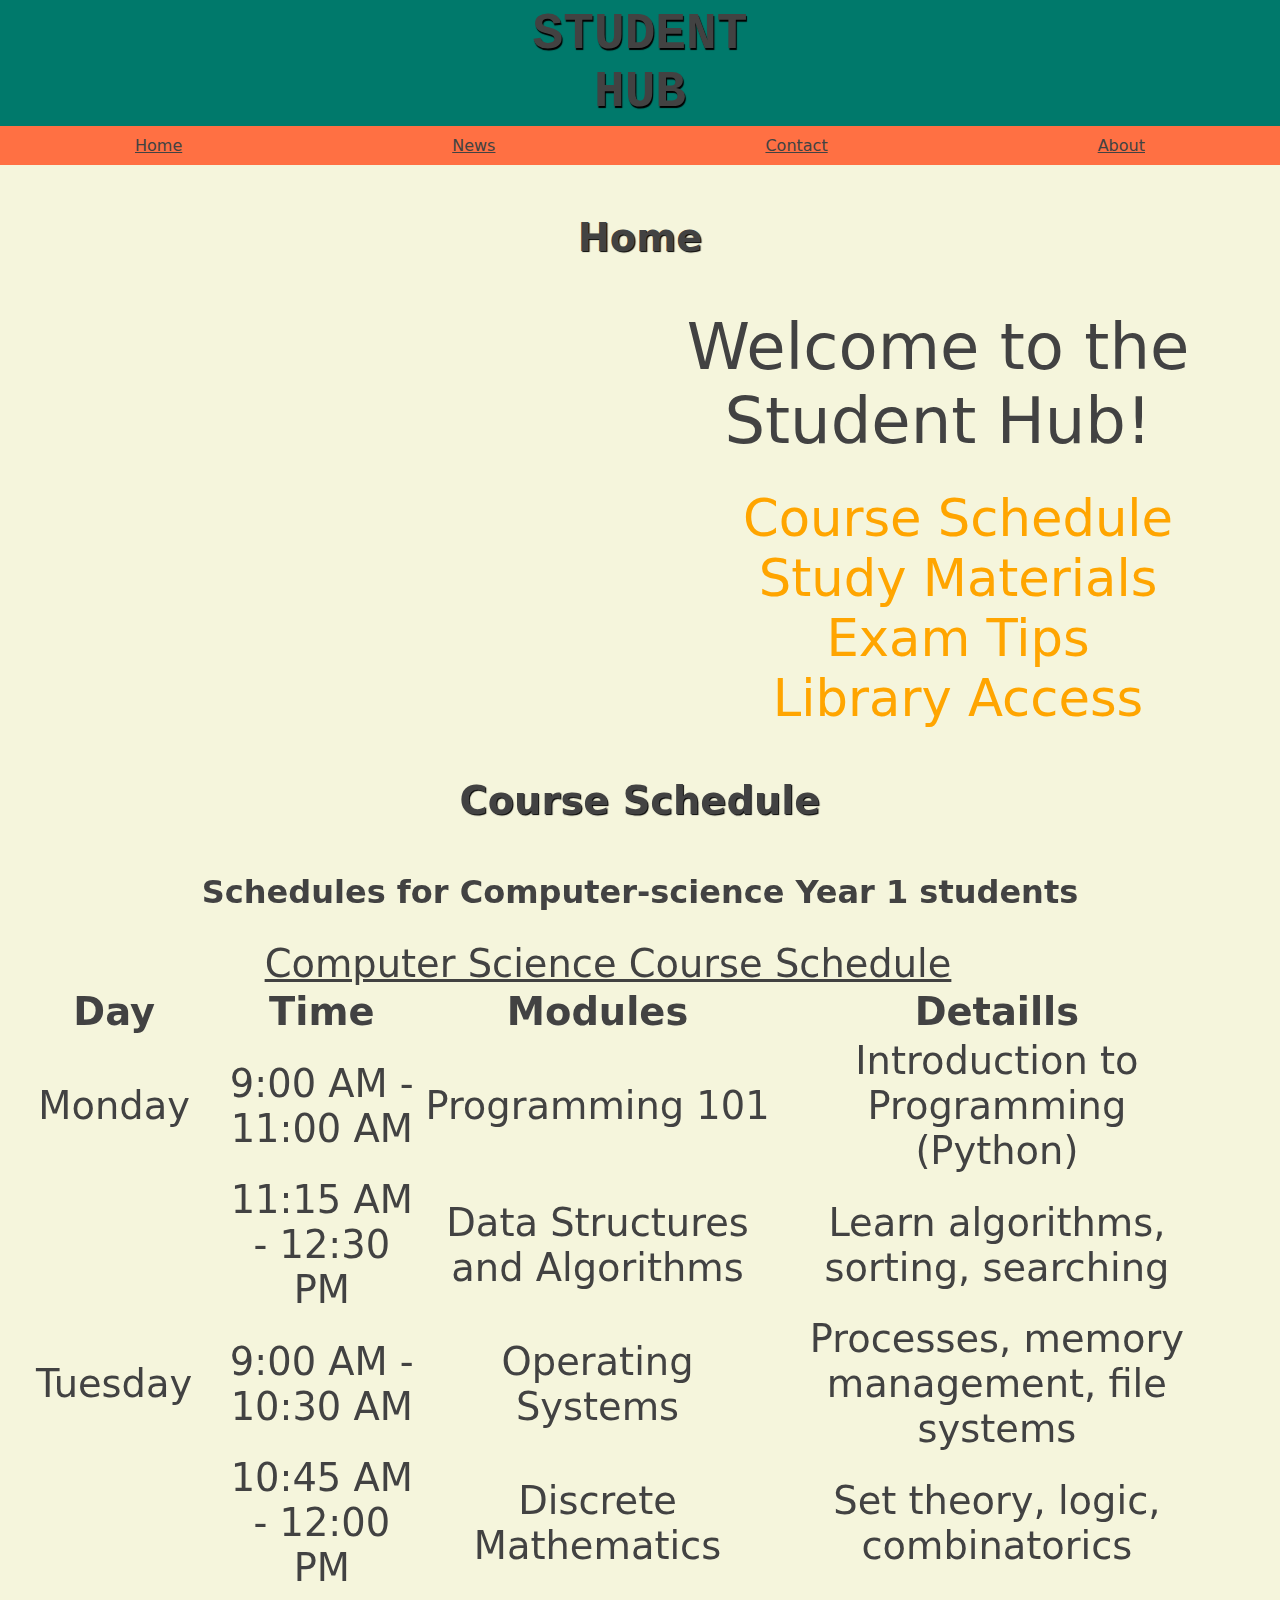
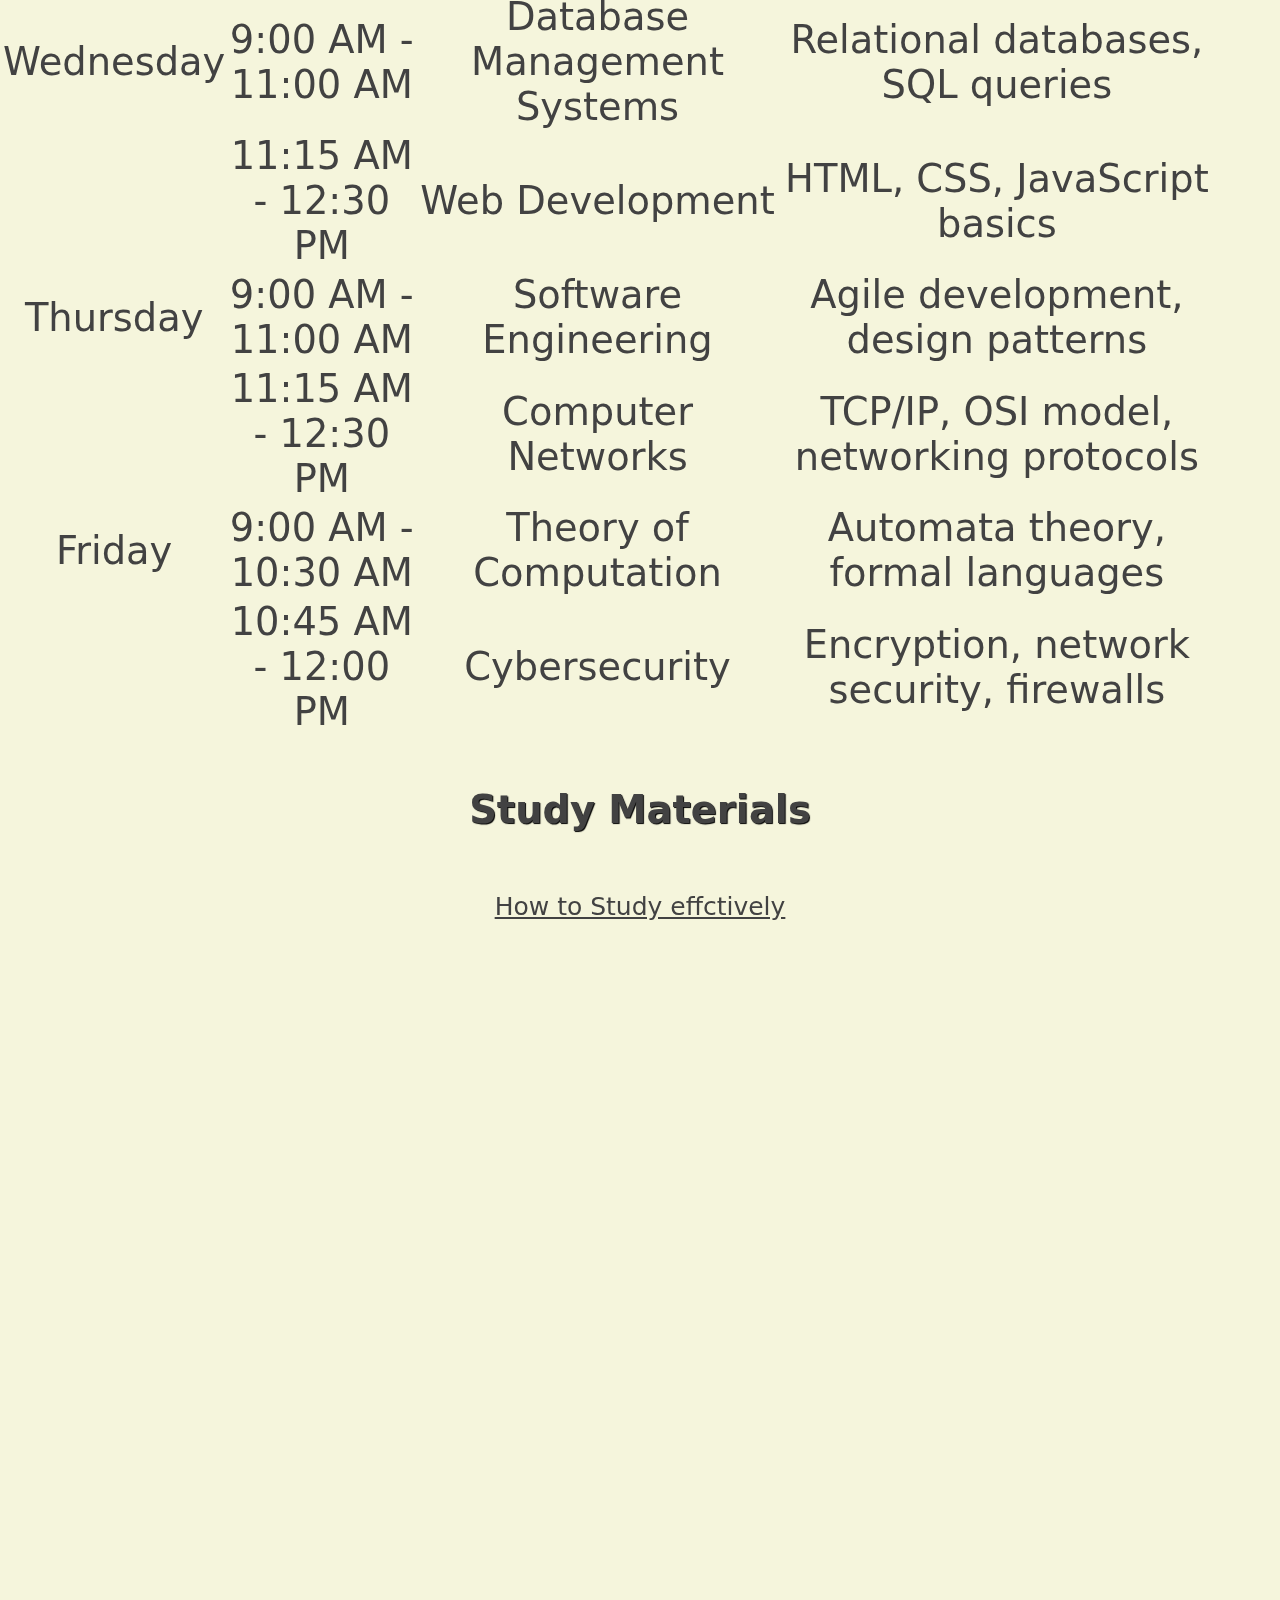
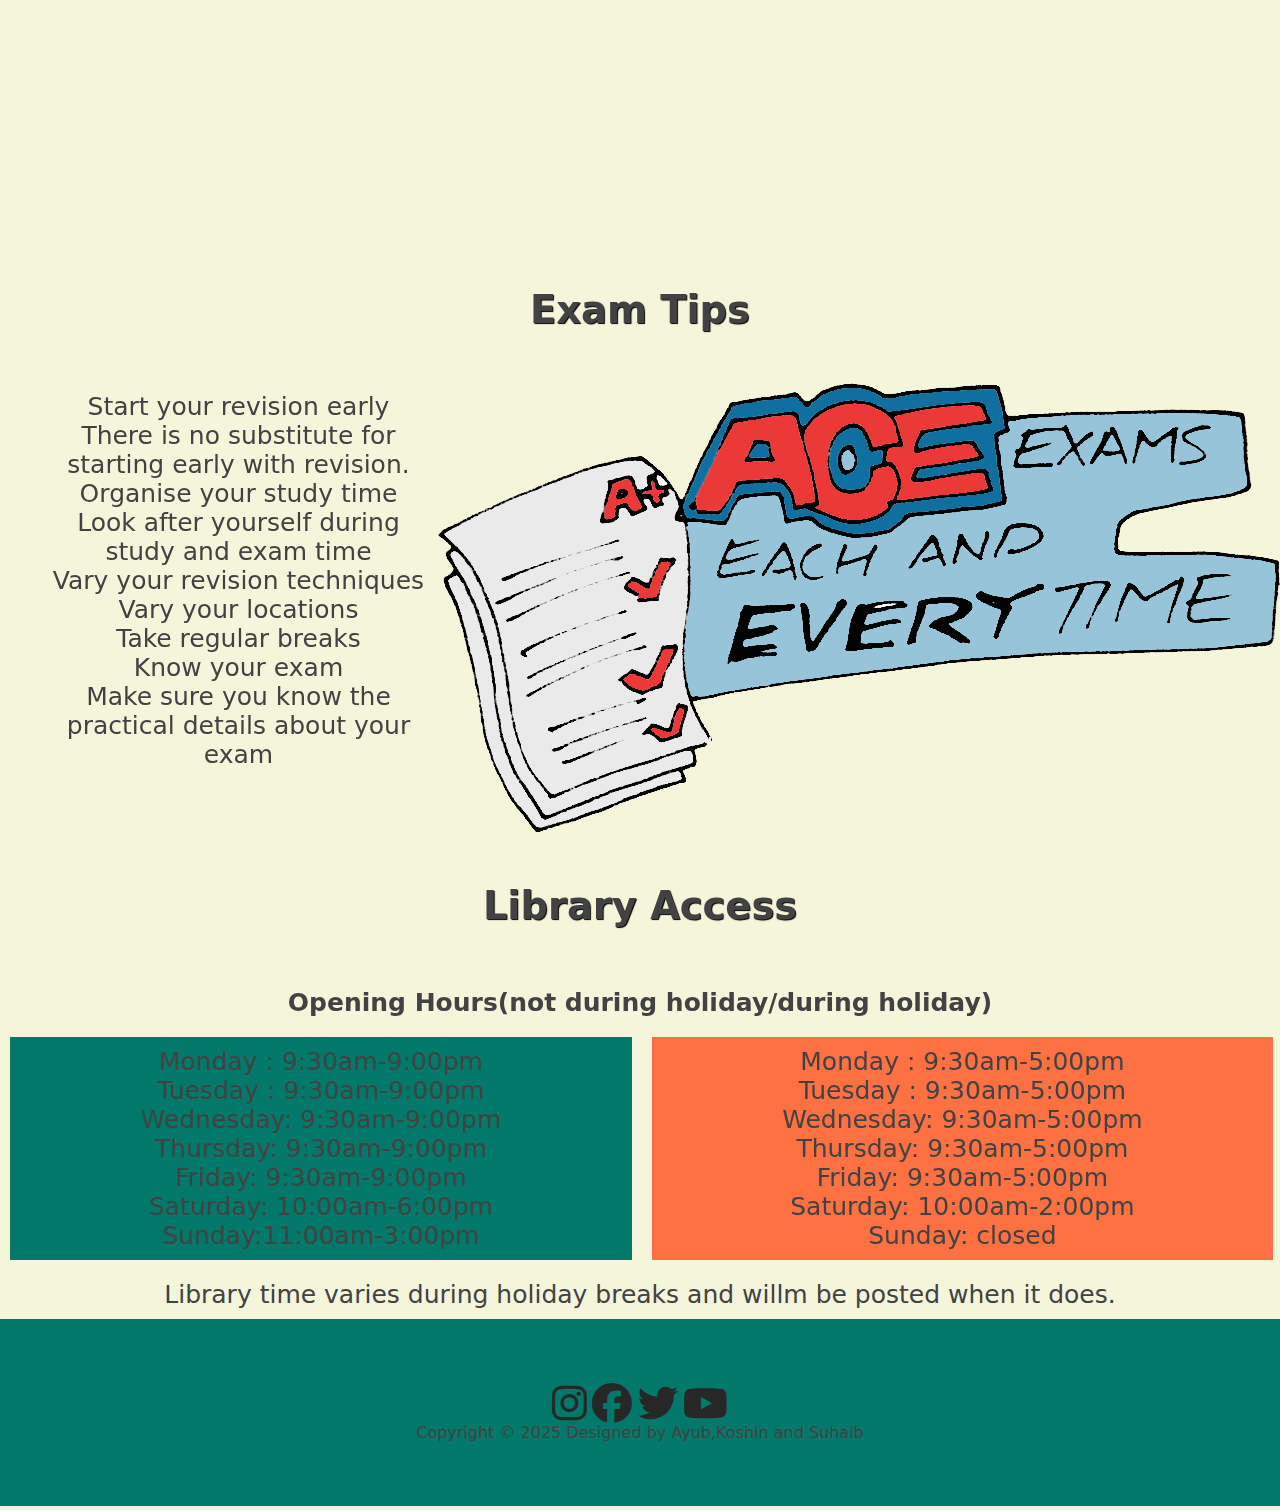
<file: index.html>
<!DOCTYPE html>
<meta charset="utf-8">
<html lang="en-UK">
<head>
    <meta name="viewport" content="width=device-width, initial-scale=1.0"> 
    <link rel="stylesheet" href="Styles1.css">
    <link rel="stylesheet" type="icon" href="favicon.ico">
    <link rel="stylesheet" href="https://cdnjs.cloudflare.com/ajax/libs/font-awesome/6.7.2/css/all.min.css" 
    integrity="sha512-Evv84Mr4kqVGRNSgIGL/F/aIDqQb7xQ2vcrdIwxfjThSH8CSR7PBEakCr51Ck+w+/U6swU2Im1vVX0SVk9ABhg==" crossorigin="anonymous"
     referrerpolicy="no-referrer"/>

<title>Student Hub</title>

</head>

<body>

<div class="Header fontColour "><pre>STUDENT
HUB</pre></h1></div>

  
<div class="container fontColour">
  <div class ="item item-1"><a href="#home" target="none">Home</a></div>
  <div class="item item-2"><a href="News.html" target="">News</a></div>
  <div class="item item-3"><a href="contact.html" target="">Contact</a></div>
  <div class="item item-4"><a href="About.html" target="">About</a></div>
</ul>
</div>

<h1 id="home" class="Home fontColour">Home</h1>



<div class="container">
  <div class="video"><iframe width="450" height="250" src="https://www.youtube.com/embed/NkIrMCYSbnw" title="Welcome to Goldsmiths"
   frameborder="0" allow="accelerometer; autoplay; clipboard-write; encrypted-media; gyroscope; picture-in-picture; web-share" 
   referrerpolicy="strict-origin-when-cross-origin" allowfullscreen></iframe></div>


<div class="text container fontColour">
 <div class="Content"> 
  <p>Welcome to the Student Hub!</p> 
  <ul>
  
    <li><a href="#Course">Course Schedule</a></li>
    <li><a href="#Study">Study Materials</a></li>
    <li><a href="#Exam">Exam Tips</a></li>
    <li><a href="#Library">Library Access</a></li>
  </ul></div>
</p> </div>
</div>


<div id="Course" class="Home fontColour">Course Schedule</div>
<h1 class=" fontColour centre paddingBottom">Schedules for Computer-science Year 1 students</h1>
 <div class="container">

  <table class="schedule schedule1 centre fontColour fontsize">
    <caption class="underline">Computer Science Course Schedule</caption>
    <thead>
        <tr>
            <th>Day</th>
            <th>Time</th>
            <th>Modules</th>
            <th>Detaills</th>
        </tr>
    </thead>
    <tbody>
        <tr>
            <td>Monday</td>
            <td>9:00 AM - 11:00 AM</td>
            <td>Programming 101</td>
            <td>Introduction to Programming (Python)</td>
        </tr>
        <tr>
            <td></td>
            <td>11:15 AM - 12:30 PM</td>
            <td>Data Structures and Algorithms</td>
            <td>Learn algorithms, sorting, searching</td>
        </tr>
        <tr>
            <td>Tuesday</td>
            <td>9:00 AM - 10:30 AM</td>
            <td>Operating Systems</td>
            <td>Processes, memory management, file systems</td>
        </tr>
        <tr>
            <td></td>
            <td>10:45 AM - 12:00 PM</td>
            <td>Discrete Mathematics</td>
            <td>Set theory, logic, combinatorics</td>
        </tr>
        <tr>
            <td>Wednesday</td>
            <td>9:00 AM - 11:00 AM</td>
            <td>Database Management Systems</td>
            <td>Relational databases, SQL queries</td>
        </tr>
        <tr>
            <td></td>
            <td>11:15 AM - 12:30 PM</td>
            <td>Web Development</td>
            <td>HTML, CSS, JavaScript basics</td>
        </tr>
        <tr>
            <td>Thursday</td>
            <td>9:00 AM - 11:00 AM</td>
            <td>Software Engineering</td>
            <td>Agile development, design patterns</td>
        </tr>
        <tr>
            <td></td>
            <td>11:15 AM - 12:30 PM</td>
            <td>Computer Networks</td>
            <td>TCP/IP, OSI model, networking protocols</td>
        </tr>
        <tr>
            <td>Friday</td>
            <td>9:00 AM - 10:30 AM</td>
            <td>Theory of Computation</td>
            <td>Automata theory, formal languages</td>
        </tr>
        <tr>
            <td></td>
            <td>10:45 AM - 12:00 PM</td>
            <td>Cybersecurity</td>
            <td>Encryption, network security, firewalls</td>
        </tr>
      </tbody>
  </table>

</div>





<div id="Study" class="Home fontColour">Study Materials</div><p class="para fontColour centre underline"> How to Study effctively 
  <iframe class="videoHeight"  src="https://www.youtube.com/embed/TjPFZaMe2yw" title="3 tips on how to study effectively" frameborder="0" allow="accelerometer; autoplay; clipboard-write; encrypted-media; gyroscope; picture-in-picture; web-share" referrerpolicy="strict-origin-when-cross-origin" allowfullscreen></iframe>

</p>


<div id="Exam" class="Home fontColour  "> Exam Tips</div>

<p class="tips tips1"> 
  <div class="container">
  <ul class=" para fontColour centre listStyles">
<li> Start your revision early There is no substitute for starting early with revision.</li> 
<li> Organise your study time</li>  
<li> Look after yourself during study and exam time </li>
<li> Vary your revision techniques</li> 
<li> Vary your locations</li>
<li> Take regular breaks </li>
<li> Know your exam </li>
<li> Make sure you know the practical details about your exam</li>

</ul>
</p>

<img class="tips tips2" src="images/Examtips.png" alt="book exam"></img>
</div>

<div id="Library" class="Home fontColour">Library Access</div>
<p class=" fontColour"><h1 class="heading fontColour centre">Opening Hours(not during holiday/during holiday)</h1>
  <div class="container">
  <ul class="para fontColour  list list1 centre">
    <li>Monday : 9:30am-9:00pm </li>
    <li>Tuesday : 9:30am-9:00pm</li>
    <li>Wednesday: 9:30am-9:00pm</li>
    <li>Thursday: 9:30am-9:00pm</li>
    <li>Friday: 9:30am-9:00pm</li>
    <li>Saturday: 10:00am-6:00pm</li>
    <li>Sunday:11:00am-3:00pm</li>
  </ul>

  <ul class="para fontColour list list2 centre">
    <li>Monday : 9:30am-5:00pm </li>
    <li>Tuesday : 9:30am-5:00pm</li>
    <li>Wednesday: 9:30am-5:00pm</li>
    <li>Thursday: 9:30am-5:00pm</li>
    <li>Friday: 9:30am-5:00pm</li>
    <li>Saturday: 10:00am-2:00pm</li>
    <li>Sunday: closed</li>
  </ul>

 </p>
 </div>

<p class="para fontColour centre">
  Library time varies during holiday breaks and willm be posted when it does.
</p>
<footer>
<div class="footercontainer fontColour">
  <div class="socialsIcon"></div>
    <a target="_blank" href="https://www.instagram.com/goldsmithsuol/"><i class="fa-brands fa-instagram"></i></a>
    <a href="https://www.facebook.com/GoldsmithsUK/" target="_blank" ><i class="fa-brands fa-facebook"></i></a>
    <a target="_blank" href="https://x.com/GoldsmithsUoL"><i class="fa-brands fa-twitter"></i></a>
    <a target="_blank" href="https://www.youtube.com/user/GoldsmithsLondon"><i class="fa-brands fa-youtube"></i></a>
  </div>
  <div class="footerBottom fontColour">
    <p>Copyright &copy; 2025 Designed by Ayub,Koshin and Suhaib</p>
  </div>



</footer>
</file>
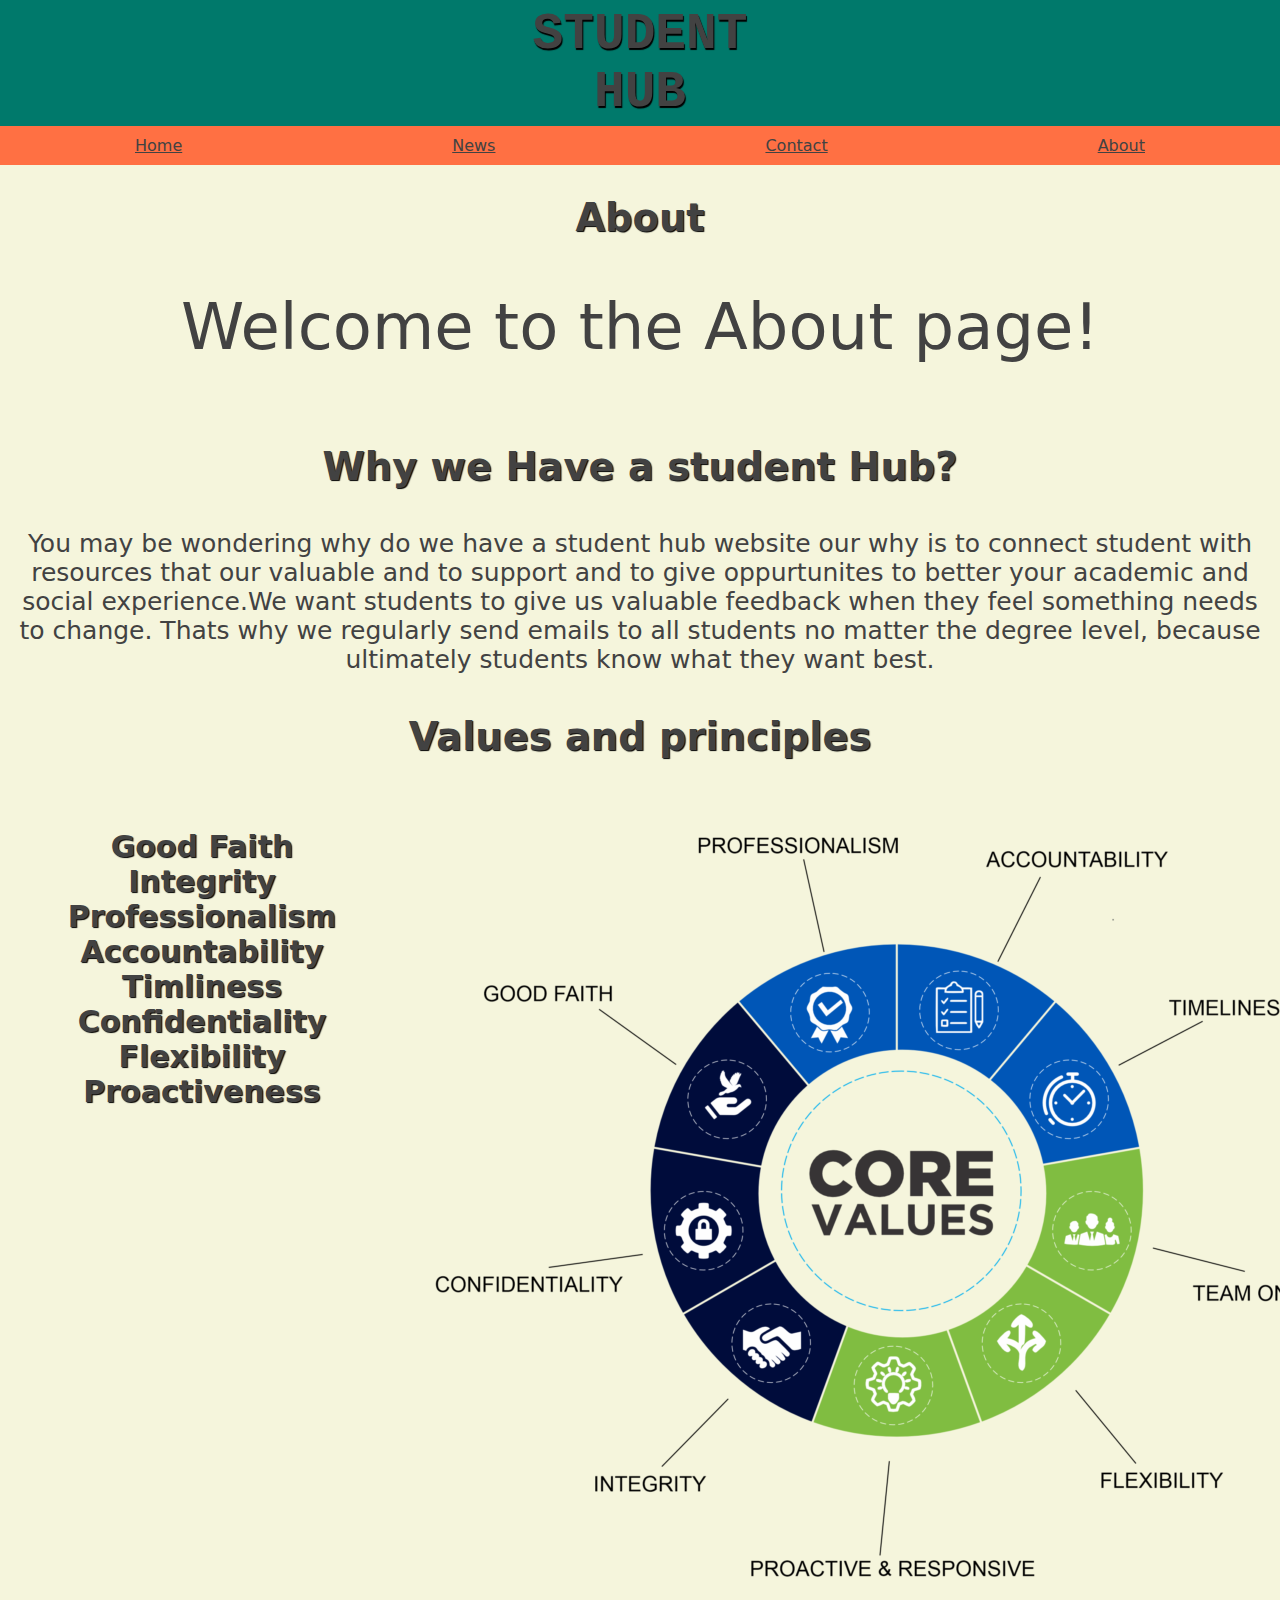
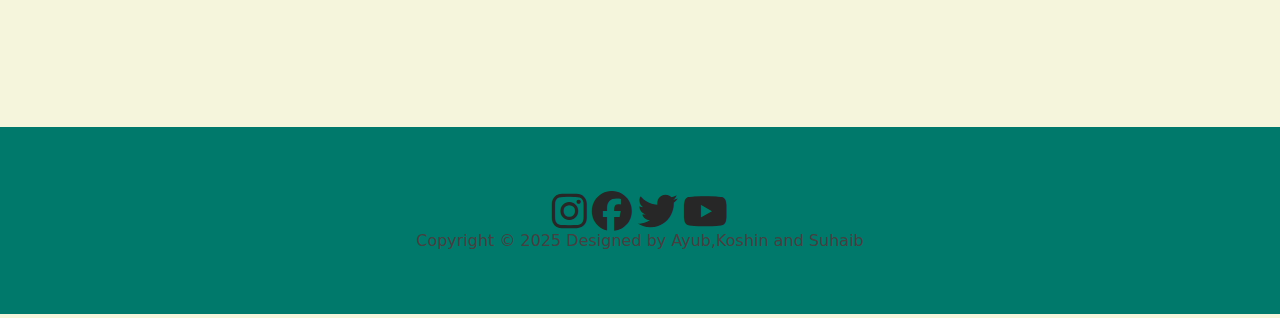
<file: About.html>
<!DOCTYPE html>
<meta charset="utf-8">
<html lang="en-UK">
<head>
  <meta name="viewport" content="width=device-width, initial-scale=1.0"> 
    <link rel="stylesheet" href="Styles4.css">
    <link rel="stylesheet" type="icon" href="favicon.ico">
    <link rel="stylesheet" href="https://cdnjs.cloudflare.com/ajax/libs/font-awesome/6.7.2/css/all.min.css" integrity="sha512-Evv84Mr4kqVGRNSgIGL/F/aIDqQb7xQ2vcrdIwxfjThSH8CSR7PBEakCr51Ck+w+/U6swU2Im1vVX0SVk9ABhg==" crossorigin="anonymous" referrerpolicy="no-referrer" />
    
<title>Student Hub|About</title>

</head>
<body>



<div class="Header fontColour"><pre>STUDENT
HUB</pre></div>

  
<div class="container fontColour">
  <div class ="item item-1"><a href="index.html">Home</a></div>
  <div class="item item-2"><a href="News.html">News</a></div>
  <div class="item item-3"><a href="contact.html">Contact</a></div>
  <div class="item item-4"><a href="About.html">About</a></div>
</ul>
</div>


<h1 id="home" class="Home fontColour">About</h1>



<div class="container">
  <div class="video"></iframe></div>


<div class="text container fontColour">
 <div class="Content"> 
  <p>Welcome to the About page!</p> 
  <ul>
  
  </ul></div>
</p> </div>
</div>

<div id="Course" class="Home fontColour ">Why we Have a student Hub?</div><p class="para fontColour centre"> You may be wondering why do we have a student hub
   website our why is to connect student with resources that our valuable and to support and to give oppurtunites to better your academic and social
    experience.We want students to give us valuable feedback when they feel something needs to change. Thats why we regularly send emails to all students 
    no matter the degree level, because ultimately students know what they want best.  
  </p>




<div id="Study" class="Home fontColour">Values and principles</div>
<div class="container">

  <ul class="para  about about1 fontColour centre Home ">
    <li>Good Faith</li>
    <li>Integrity</li>
    <li>Professionalism</li>
    <li>Accountability</li>
    <li>Timliness</li>
    <li>Confidentiality</li>
    <li>Flexibility</li>
    <li>Proactiveness</li>
  </ul>

<img src="images/Values.png" alt="Core Values Integrity Good Faith" class="about about2"></img>
</div>





<footer>
<div class="footercontainer fontColour">
  <div class="socialsIcon"></div>
    <a target="_blank" href="https://www.instagram.com/goldsmithsuol/"><i class="fa-brands fa-instagram"></i></a>
    <a href="https://www.facebook.com/GoldsmithsUK/" target="_blank" ><i class="fa-brands fa-facebook"></i></a>
    <a target="_blank" href="https://x.com/GoldsmithsUoL"><i class="fa-brands fa-twitter"></i></a>
    <a target="_blank" href="https://www.youtube.com/user/GoldsmithsLondon"><i class="fa-brands fa-youtube"></i></a>
  </div>
  <div class="footerBottom fontColour">
    <p>Copyright &copy; 2025 Designed by Ayub,Koshin and Suhaib</p>
  </div>



</footer>
</body>
</file>
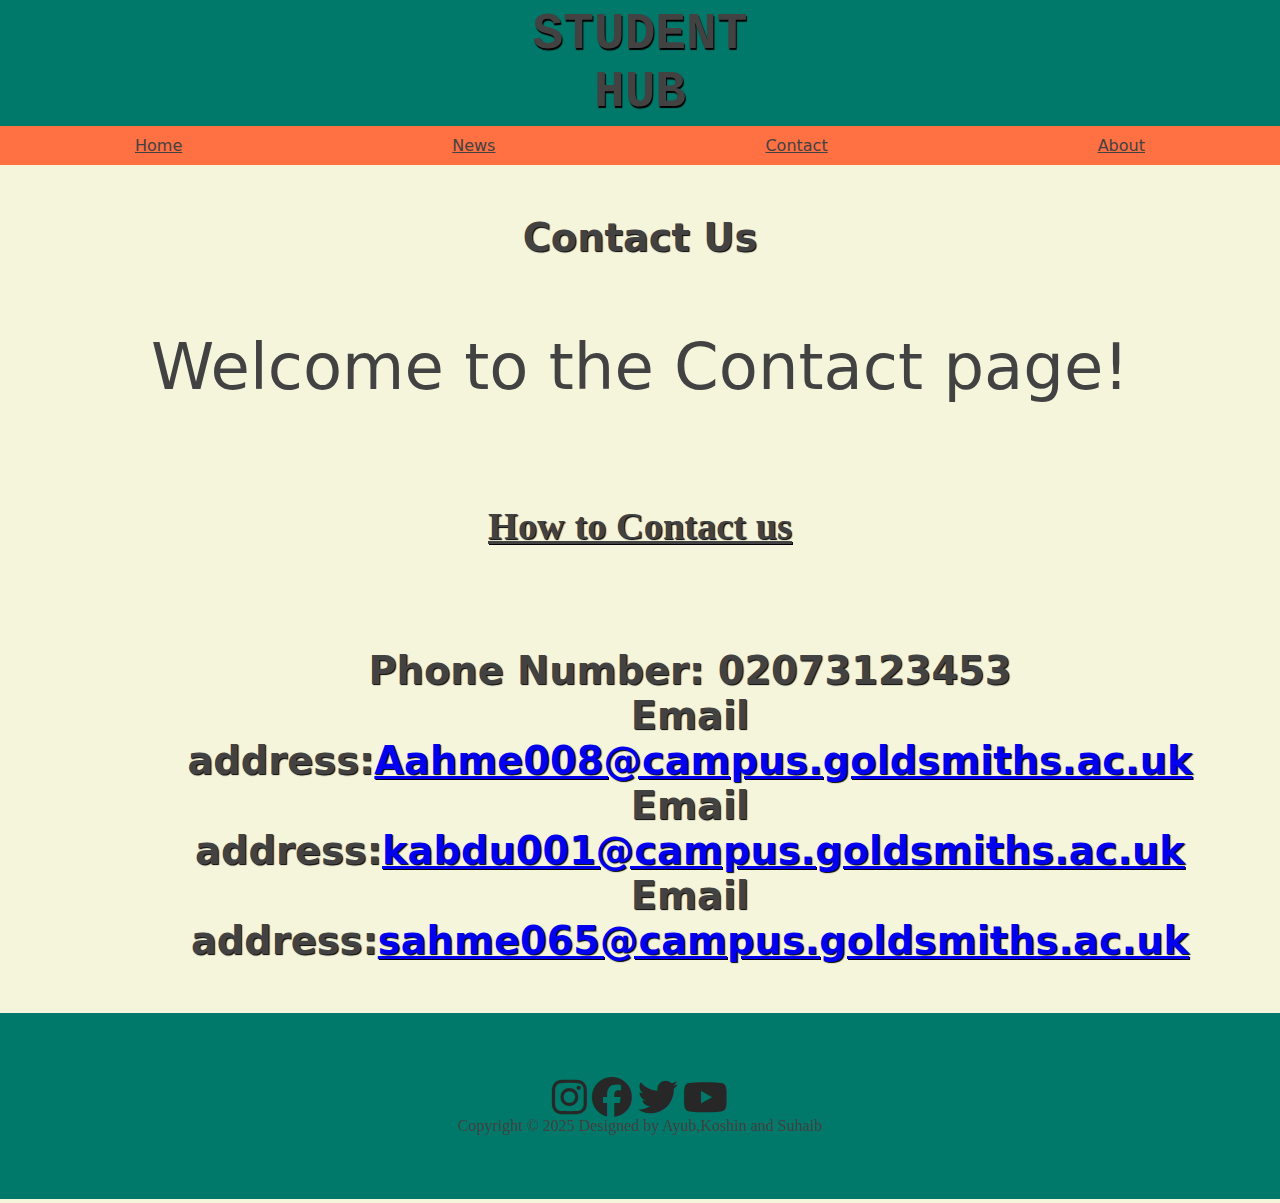
<file: contact.html>
<!DOCTYPE html>
<meta charset="utf-8">
<html lang="en-UK">
<head>
  <meta name="viewport" content="width=device-width, initial-scale=1.0"> 
    <link rel="stylesheet" href="Styles3.css">
    <link rel="stylesheet" type="icon" href="favicon.ico">
    <link rel="stylesheet" href="https://cdnjs.cloudflare.com/ajax/libs/font-awesome/6.7.2/css/all.min.css" integrity="sha512-Evv84Mr4kqVGRNSgIGL/F/aIDqQb7xQ2vcrdIwxfjThSH8CSR7PBEakCr51Ck+w+/U6swU2Im1vVX0SVk9ABhg==" crossorigin="anonymous" referrerpolicy="no-referrer" />
    
<title>Student Hub|Contact Us</title>

</head>
<body>



<div class="Header fontColour"><pre>STUDENT
HUB</pre></div>

  
<div class="container fontColour">
  <div class ="item item-1"><a href="index.html" target="">Home</a></div>
  <div class="item item-2"><a href="News.html" target="">News</a></div>
  <div class="item item-3"><a href="contact.html" target="none">Contact</a></div>
  <div class="item item-4"><a href="About.html" target="">About</a></div>
</ul>
</div>


<h1 id="home" class="Home fontColour">Contact Us</h1>



<div class="Container">
  <div class="video"></iframe></div>


<div class="text container fontColour">
 <div class="Content"> 
  <p>Welcome to the Contact page!</p> 
  <ul>
  
  </ul></div>
</p> </div>
</div>

<div class="Home underline">How to Contact us</div>
<div class="container">
<p class="fontColour Home  ">
  <ul class="fontColour Home nobullet">
<li>Phone Number: 02073123453</li>         
<li>Email address:<a href="mailto:aahme008@gold.ac.uk">Aahme008@campus.goldsmiths.ac.uk </a></li>
<li>Email address:<a href="mailto:kabdu001@gold.ac.uk">kabdu001@campus.goldsmiths.ac.uk </a></li>
<li>Email address:<a href="mailto:sahme065@gold.ac.uk">sahme065@campus.goldsmiths.ac.uk </a></li>

</ul>
</p>
</div>




<footer>
  <div class="footercontainer fontColour">
    <div class="socialsIcon">
      <a target="_blank" href="https://www.instagram.com/goldsmithsuol/"><a class="fa-brands fa-instagram"></i></a>
      <a href="https://www.facebook.com/GoldsmithsUK/" target="_blank"><i class="fa-brands fa-facebook"></i></a>
      <a target="_blank" href="https://x.com/GoldsmithsUoL"><i class="fa-brands fa-twitter"></i></a>
      <a target="_blank" href="https://www.youtube.com/user/GoldsmithsLondon"><i class="fa-brands fa-youtube"></i></a>
    </div>
    <div class="footerBottom fontColour">
      
    </div>
  </div>
    <p>Copyright &copy; 2025 Designed by Ayub,Koshin and Suhaib</p>
  </div>
</footer>
</file>
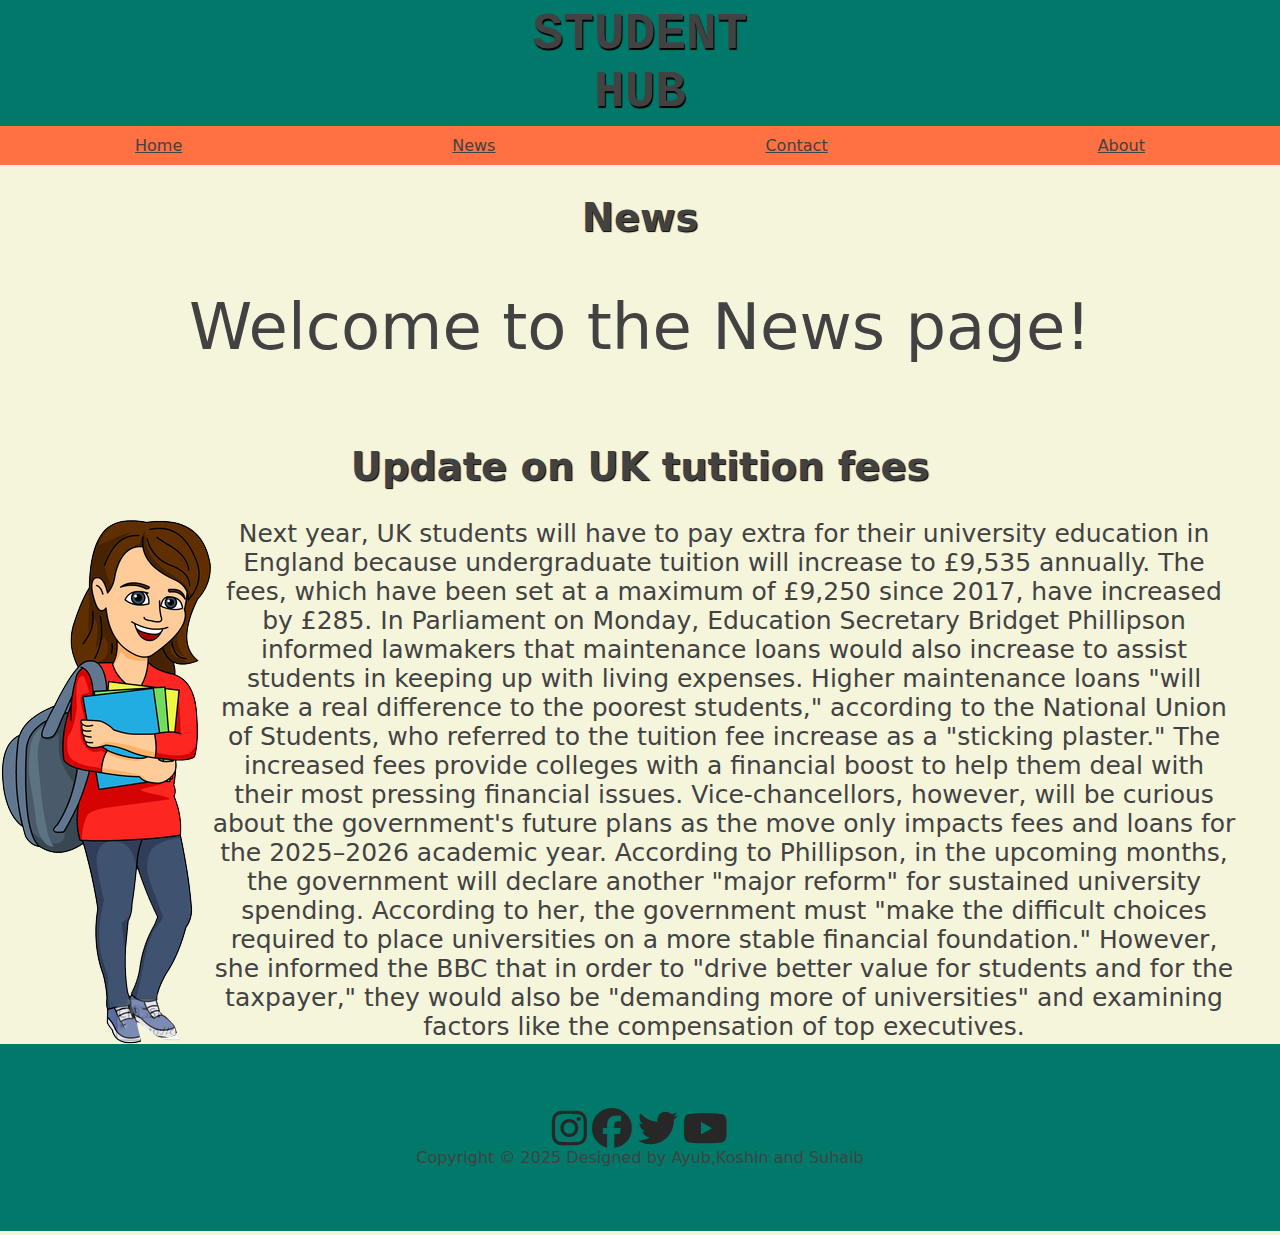
<file: News.html>
<!DOCTYPE html>
<meta charset="utf-8">
<html lang="en-UK">
<head>
  <meta name="viewport" content="width=device-width, initial-scale=1.0"> 
    <link rel="stylesheet" href="Styles2.css">
    <link rel="stylesheet" type="icon" href="favicon.ico">
    <link rel="stylesheet" href="https://cdnjs.cloudflare.com/ajax/libs/font-awesome/6.7.2/css/all.min.css" integrity="sha512-Evv84Mr4kqVGRNSgIGL/F/aIDqQb7xQ2vcrdIwxfjThSH8CSR7PBEakCr51Ck+w+/U6swU2Im1vVX0SVk9ABhg==" crossorigin="anonymous" referrerpolicy="no-referrer" />
    
<title>Student Hub|News</title>

</head>
<body>



<div class="Header fontColour"><pre>STUDENT
HUB</pre></div>

  
<div class="container fontColour">
  <div class ="item item-1"><a href="index.html" target="">Home</a></div>
  <div class="item item-2"><a href="News.html" target="none">News</a></div>
  <div class="item item-3"><a href="contact.html" target="">Contact</a></div>
  <div class="item item-4"><a href="About.html" target="">About</a></div>
</ul>
</div>


<h1 id="home" class="Home fontColour">News</h1>



<div class="Container">
  <div class="video"></iframe></div>


<div class="text container fontColour">
 <div class="Content"> 
  <p>Welcome to the News page!</p> 
  <ul>
  
  </ul></div>
</p> </div>
</div>

<div id="Course" class="Home fontColour">Update on UK tutition fees</div>
<div class="container students ">
<img class="students students1" src="images/UniversityStudents.png" alt="students"></img>
<p class="para fontColour centre student student2">Next year, UK students will have to pay extra for their university education in England because undergraduate tuition will increase to £9,535 annually.

  The fees, which have been set at a maximum of £9,250 since 2017, have increased by £285.
  
  
  In Parliament on Monday, Education Secretary Bridget Phillipson informed lawmakers that maintenance loans would also increase to assist students in keeping up with living expenses.
  
  Higher maintenance loans "will make a real difference to the poorest students," according to the National Union of Students, who referred to the tuition fee increase as a "sticking plaster."
  
  The increased fees provide colleges with a financial boost to help them deal with their most pressing financial issues.

  Vice-chancellors, however, will be curious about the government's future plans as the move only impacts fees and loans for the 2025–2026 academic year.

According to Phillipson, in the upcoming months, the government will declare another "major reform" for sustained university spending.


According to her, the government must "make the difficult choices required to place universities on a more stable financial foundation."

However, she informed the BBC that in order to "drive better value for students and for the taxpayer," they would also be "demanding more of universities" and examining factors like the compensation of top executives.

</p>
</div>


<footer>
<div class="footercontainer fontColour">
  <div class="socialsIcon"></div>
    <a target="_blank" href="https://www.instagram.com/goldsmithsuol/"><i class="fa-brands fa-instagram"></i></a>
    <a href="https://www.facebook.com/GoldsmithsUK/" target="_blank" ><i class="fa-brands fa-facebook"></i></a>
    <a target="_blank" href="https://x.com/GoldsmithsUoL"><i class="fa-brands fa-twitter"></i></a>
    <a target="_blank" href="https://www.youtube.com/user/GoldsmithsLondon"><i class="fa-brands fa-youtube"></i></a>
  </div>
  <div class="footerBottom fontColour">
    <p>Copyright &copy; 2025 Designed by Ayub,Koshin and Suhaib</p>
  </div>



</footer>
</file>
<file: Styles1.css>
@import url('https://fonts.googleapis.com/css2?family=Open+Sans:ital,wght@0,300..800;1,300..800&display=swap');

*{
  font-family:system-ui, -apple-system, BlinkMacSystemFont, 'Segoe UI', Roboto, Oxygen, Ubuntu, Cantarell, 'Open Sans', 'Helvetica Neue', sans-serif
  padding 0%;
  margin: 0%;

  

    }

body{
  background-color:#F5F5DC;

}



.container{
  display: flex;
  width: 100%;

}

.fontColour{
  color:#424242;
  font-family: system-ui, -apple-system, BlinkMacSystemFont, 'Segoe UI', Roboto, Oxygen, Ubuntu, Cantarell, 'Open Sans', 'Helvetica Neue', sans-serif
}

.video{
  flex: 0 0 45%;
  padding:10px;

}

.Content{
  flex: 1;
  flex-grow: 1;
}

.Content a{
  text-decoration: none;
  color:orange ;
  transition: .5s ease;
  flex-grow: 1;
}

.Content a:hover{
  color:#424242 ;
  background-color: orange;
  padding-left: 100px;
  padding-right: 100px;
 
  -webkit-transform: scale(1.2);
  -ms-transform: scale(1.2);
  transform: scale(1.2);

}
.text{
  flex: 0 0 45%;
  flex-grow:1.2 ;
  padding: 0px;
  background-color: #F5F5DC;
}

.text p{
  padding-bottom: 30px;
  font-size: 5vw;
  text-align:center;
  text-decoration: none;
}

.text li{
  list-style: none;
  font-size: 4vw;
}


div.text{
  text-align: center;
  font-size: 3vw;
  

}

.underline{
  text-decoration: underline;
}

.videoHeight{

  height:100vh
}

iframe{
  width: 100%;
 height: 100%;

}

@media (max-width: 768px) {
  .container{
    flex-direction: column;
    height: auto;
  }
  .item{
    flex: 0 0 100%;
    }
    

}

@media (max-width: 768px) {
  .Container{
    flex-direction: column;
    height: auto;
  }
  .video, .text {
    flex: 0 0 100%
  }
  
  iframe{
    height: 300px;
  }
  .videoHeight{
    height: 40vh;
  }
 
}

.Header{
  margin: 0%;
  font-size: 4vw; 
  font-weight: bold;
  text-align: center; 
  text-decoration: none;
  background-color:#00796B;
  padding: 5px;
  text-shadow: 1px 2px 1px black;
  
}

 .Home  {
    text-align: center;
    color: #424242;
    font-size: 3vw;
     background-color:#F5F5DC;
     padding: 50px;
     font-weight: bold;
     text-shadow: 1px 1px 1px black;
    
    

 }

  .item {
    list-style-type: none;
    margin: 0;
    padding: 0;
    overflow: hidden;
    background-color: #FF7043;
    flex-grow: 1;
    font-size: vw;
    color: #424242;
    flex-direction: row;



    
  }
  
  
 .item a {
    display: block;
    color: #424242;
    text-align: center;
    padding: 10px;
    text-decoration: underline;
    transition: .5s ease;
  }
  
.item a:hover {
    background-color: #272727;
    color: white;
    background-color:#00796B;
    transform: scale(1.2);
    -webkit-transform: scale(1.2);
    -ms-transform: scale(1.2);
    
  }
  
  

  footer{
    color: #424242;
    background-color:#00796B;
    text-align: center;
    padding: 5vw;
  }
  .bottom{
    background-color:#333333;
  }

.fa-brands{
  font-size: 40px;
  color: #272727;
}
.fa-brands:hover{
  color: #FF7043;
}


/* this class is for the paragraphs and the size of them*/

.para{
  font-size: 25px;
  margin: 10px;
}



.heading{
  font-size: 25px;
  margin: 10px;
}


/* list formatting*/

.list{
  list-style-type:circle ;
  flex: auto;
    margin: 10px;
    padding: 10px;
    overflow: hidden;
    flex-grow: 1;
    flex-direction: row;
}

.list1{
  flex: 0 0 47%;
  background-color: #00796B;
}

.list2{
  flex: 0 0 47%;
  background-color: #FF7043;
}
.centre{
  text-align: center;
}

.schedule{
  flex-direction: column;
 width: 32%;


}

.schedule1{
  flex: 0 0 95%;
  width: 100%;

}



.paddingBottom{
  padding-bottom: 30px;
}

.listStyles{
  list-style: none;
}

.tips{
  flex:0 0 100%;
}
.tips1{
flex: 0 0 40%;
}

.tips2{
flex: 0 0 45%;
}

.fontsize{
  font-size: 3vw;
}
</file>
<file: Styles4.css>
@import url('https://fonts.googleapis.com/css2?family=Open+Sans:ital,wght@0,300..800;1,300..800&display=swap');

*{
  font-family:system-ui, -apple-system, BlinkMacSystemFont, 'Segoe UI', Roboto, Oxygen, Ubuntu, Cantarell, 'Open Sans', 'Helvetica Neue', sans-serif
  padding 0%;
  margin: 0%;
  box-sizing: border-box;
  

    }

body{
  background-color:#F5F5DC;

}



.container{
  display: flex;
  width: 100%;
  height:10 
  
  
}

.fontColour{
  color:#424242;
  font-family: system-ui, -apple-system, BlinkMacSystemFont, 'Segoe UI', Roboto, Oxygen, Ubuntu, Cantarell, 'Open Sans', 'Helvetica Neue', sans-serif
}





.Content{
  flex: 1;
  flex-grow: 1;
}

.Content a{
  text-decoration: none;
  color:orange ;
  transition: .5s ease;
  flex-grow: 1;
}

.Content a:hover{
  color:#424242 ;
  background-color: orange;
  padding-left: 100px;
  padding-right: 100px;
 
  -webkit-transform: scale(1.2);
  -ms-transform: scale(1.2);
  transform: scale(1.2);

}
.text{
  flex: 0 0 90%;
  flex-grow:1.2 ;
  padding: 20px;
  background-color: #F5F5DC;
}

.text p{
  padding-bottom: 30px;
  font-size: 5vw;
  text-align:center;
  text-decoration: none;
}

.text li{
  list-style: none;
  font-size: 4vw;
}


div.text{
  text-align: center;
  font-size: 3vw;
  

}

iframe{
  width: 100%;
  height: 100%;

}

@media (max-width: 768px) {
  .container{
    flex-direction: column;
    height: auto;
  }
  .item{
    flex: 0 0 100%;
    }
  }


@media (max-width: 768px) {
  .Container{
    flex-direction: column;
    height: auto;
  }
  .video, .text {
    flex: 0 0 100%
  }
  
  iframe{
    height: 300px;
  }
  .about2{
    flex: 10 10 30%;
  }
}

.Header{
  margin: 0%;
  font-size: 4vw; 
  font-weight: bold;
  text-align: center; 
  text-decoration: none;
  background-color:#00796B;
  padding: 5px;
  text-shadow: 1px 2px 1px black;
  
}

 .Home  {
    text-align: center;
    color: #424242;
    font-size: 3vw;
     background-color:#F5F5DC;
     padding: 30px;
     font-weight: bold;
     text-shadow: 1px 1px 1px black;
    
    

 }

  .item {
    list-style-type: none;
    margin: 0;
    padding: 0;
    overflow: hidden;
    background-color: #FF7043;
    flex-grow: 1;
    font-size: vw;
    color: #424242;
    flex-direction: row;


    
  }
  
  
 .item a {
    display: block;
    color: #424242;
    text-align: center;
    padding: 10px;
    text-decoration: underline;
    transition: .5s ease;
  }
  
.item a:hover {
    background-color: #272727;
    color: white;
    background-color:#00796B;
    transform: scale(1.2);
    -webkit-transform: scale(1.2);
    -ms-transform: scale(1.2);
    
  }
  
  

  footer{
    color: #424242;
    background-color:#00796B;
    text-align: center;
    padding: 5vw;
  }
  .bottom{
    background-color:#333333;
  }

.fa-brands{
  font-size: 40px;
  color: #272727;
}
.fa-brands:hover{
  color: #FF7043;
}

.para{
  font-size: 25px;
  margin: 10px;
  font-family:system-ui, -apple-system, BlinkMacSystemFont, 'Segoe UI', Roboto, Oxygen, Ubuntu, Cantarell, 'Open Sans', 'Helvetica Neue', sans-serif
}

.about{
  flex: row;
  padding-bottom: 100px;
  image-rendering: -webkit-optimize-contrast;
}

.about1{
  flex: 0 0 30%;
  font-size: 30px;
  list-style:none;

}
.about2{
  position: relative;
  flex: 0 0 5%
    
}

.centre{
  text-align: center;
}
</file>
<file: Styles3.css>
@import url('https://fonts.googleapis.com/css2?family=Open+Sans:ital,wght@0,300..800;1,300..800&display=swap');

*{
  font-family:system-ui, -apple-system, BlinkMacSystemFont, 'Segoe UI', Roboto, Oxygen, Ubuntu, Cantarell, 'Open Sans', 'Helvetica Neue', sans-serif
  padding 0%;
  margin: 0%;

  

    }

body{
  background-color:#F5F5DC;

}

.Container{
  display: flex;
  width: 100%;
  height:10 
  box-sizing border-box;
}

.container{
  display: flex;
  width: 100%;
  
}

.fontColour{
  color:#424242;
  font-family: system-ui, -apple-system, BlinkMacSystemFont, 'Segoe UI', Roboto, Oxygen, Ubuntu, Cantarell, 'Open Sans', 'Helvetica Neue', sans-serif
}





.Content{
  flex: 1;
  flex-grow: 1;
}

.Content a{
  text-decoration: none;
  color:orange ;
  transition: .5s ease;
  flex-grow: 1;
}

.Content a:hover{
  color:#424242 ;
  background-color: orange;
  padding-left: 100px;
  padding-right: 100px;
 
  -webkit-transform: scale(1.2);
  -ms-transform: scale(1.2);
  transform: scale(1.2);

}
.text{
  flex: 0 0 90%;
  flex-grow:1.2 ;
  padding: 20px;
  background-color: #F5F5DC;
}

.text p{
  padding-bottom: 30px;
  font-size: 5vw;
  text-align:center;
  text-decoration: none;
}

.text li{
  list-style: none;
  font-size: 4vw;
}


div.text{
  text-align: center;
  font-size: 3vw;
  

}

iframe{
  width: 100%;
  height: 100%;

}

@media (max-width: 768px) {
  .container{
    flex-direction: column;
    height: auto;
  }
  .item{
    flex: 0 0 100%;
    }
  }


@media (max-width: 768px) {
  .Container{
    flex-direction: column;
    height: auto;
  }
  .video, .text {
    flex: 0 0 100%
  }
  
  iframe{
    height: 300px;
  }
}

.Header{
  margin: 0%;
  font-size: 4vw; 
  font-weight: bold;
  text-align: center; 
  text-decoration: none;
  background-color:#00796B;
  padding: 5px;
  text-shadow: 1px 2px 1px black;
  
}

 .Home  {
    text-align: center;
    color: #424242;
    font-size: 3vw;
     background-color:#F5F5DC;
     padding: 50px;
     font-weight: bold;
     text-shadow: 1px 1px 1px black;
    
    

 }

  .item {
    list-style-type: none;
    margin: 0;
    padding: 0;
    overflow: hidden;
    background-color: #FF7043;
    flex-grow: 1;
    font-size: vw;
    color: #424242;
    flex-direction: row;


    
  }
  
  
 .item a {
    display: block;
    color: #424242;
    text-align: center;
    padding: 10px;
    text-decoration: underline;
    transition: .5s ease;
  }
  
.item a:hover {
    background-color: #272727;
    color: white;
    background-color:#00796B;
    transform: scale(1.2);
    -webkit-transform: scale(1.2);
    -ms-transform: scale(1.2);
    
  }
  
  

  footer{
    color: #424242;
    background-color:#00796B;
    text-align: center;
    padding: 5vw;
  }
  .bottom{
    background-color:#333333;
  }

.fa-brands{
  font-size: 40px;
  color: #272727;
}
.fa-brands:hover{
  color: #FF7043;
}

.nobullet{
  list-style: none;
}

.underline{
  text-decoration: underline;
}
</file>
<file: Styles2.css>
@import url('https://fonts.googleapis.com/css2?family=Open+Sans:ital,wght@0,300..800;1,300..800&display=swap');

*{
  font-family:system-ui, -apple-system, BlinkMacSystemFont, 'Segoe UI', Roboto, Oxygen, Ubuntu, Cantarell, 'Open Sans', 'Helvetica Neue', sans-serif
  padding 0%;
  margin: 0%;
  box-sizing: border-box;
  

    }

body{
  background-color:#F5F5DC;

}

.Container{
  display: flex;
  width: 100%;
  height:10 
  box-sizing: border-box;
}

.container{
  display: flex;
  width: 100%;
  
}

.fontColour{
  color:#424242;
  font-family: system-ui, -apple-system, BlinkMacSystemFont, 'Segoe UI', Roboto, Oxygen, Ubuntu, Cantarell, 'Open Sans', 'Helvetica Neue', sans-serif
}





.Content{
  flex: 1;
  flex-grow: 1;
}

.Content a{
  text-decoration: none;
  color:orange ;
  transition: .5s ease;
  flex-grow: 1;
}

.Content a:hover{
  color:#424242 ;
  background-color: orange;
  padding-left: 100px;
  padding-right: 100px;
 
  -webkit-transform: scale(1.2);
  -ms-transform: scale(1.2);
  transform: scale(1.2);

}
.text{
  flex: 0 0 90%;
  flex-grow:1.2 ;
  padding: 20px;
  background-color: #F5F5DC;
}

.text p{
  padding-bottom: 30px;
  font-size: 5vw;
  text-align:center;
  text-decoration: none;
}

.text li{
  list-style: none;
  font-size: 4vw;
}


div.text{
  text-align: center;
  font-size: 3vw;
  

}

iframe{
  width: 100%;
  height: 100%;

}

@media (max-width: 768px) {
  .container{
    flex-direction: column;
    height: auto;
  }
  .item{
    flex: 0 0 100%;
    }
  }


@media (max-width: 768px) {
  .Container{
    flex-direction: column;
    height: auto;
  }
  .video, .text {
    flex: 0 0 100%
  }
  
  iframe{
    height: 300px;
  }
}

.Header{
  margin: 0%;
  font-size: 4vw; 
  font-weight: bold;
  text-align: center; 
  text-decoration: none;
  background-color:#00796B;
  padding: 5px;
  text-shadow: 1px 2px 1px black;
  
}

 .Home  {
    text-align: center;
    color: #424242;
    font-size: 3vw;
     background-color:#F5F5DC;
     padding: 30px;
     font-weight: bold;
     text-shadow: 1px 1px 1px black;
    
    

 }

  .item {
    list-style-type: none;
    margin: 0;
    padding: 0;
    overflow: hidden;
    background-color: #FF7043;
    flex-grow: 1;
    font-size: vw;
    color: #424242;
    flex-direction: row;


    
  }
  
  
 .item a {
    display: block;
    color: #424242;
    text-align: center;
    padding: 10px;
    text-decoration: underline;
    transition: .5s ease;
  }
  
.item a:hover {
    background-color: #272727;
    color: white;
    background-color:#00796B;
    transform: scale(1.2);
    -webkit-transform: scale(1.2);
    -ms-transform: scale(1.2);
    
  }
  
  

  footer{
    color: #424242;
    background-color:#00796B;
    text-align: center;
    padding: 5vw;
  }
  .bottom{
    background-color:#333333;
  }

.fa-brands{
  font-size: 40px;
  color: #272727;
}
.fa-brands:hover{
  color: #FF7043;
}

.centre{
  text-align: center;
}

.student{
  flex-direction: row;
}

.student1{
flex: 0 0 50%;
}

.student2{
  flex: 0 0 80%;
}

.centreImage{
  margin-left: auto;
  margin-right: auto;
  width: 50%;
  display: block;
}

.para{
  font-size: 25px;
}
</file>
